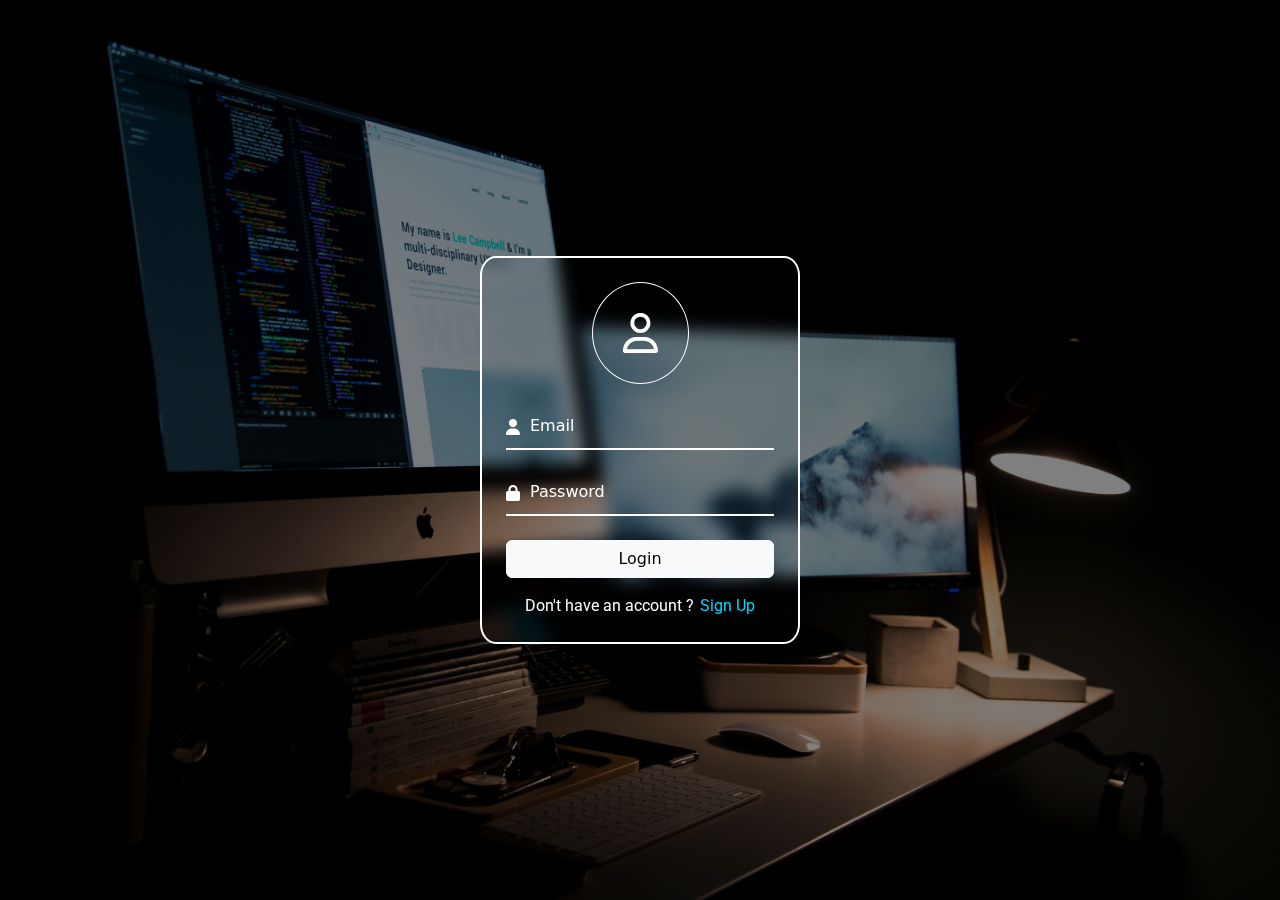
<file: index.html>
<!DOCTYPE html>
<html lang="en">
<head>
    <meta charset="UTF-8">
    <meta name="viewport" content="width=device-width, initial-scale=1.0">
    <title>Document</title>
    <link rel="preconnect" href="https://fonts.googleapis.com">
<link rel="preconnect" href="https://fonts.gstatic.com" crossorigin>
<link href="https://fonts.googleapis.com/css2?family=Roboto:ital,wght@0,100;0,300;0,400;0,500;0,700;0,900;1,100;1,300;1,400;1,500;1,700;1,900&display=swap" rel="stylesheet">
    <link rel="stylesheet" href="./css file/all.min.css">
    <link rel="stylesheet" href="./css file/bootstrap.min.css">
    <link rel="stylesheet" href="./css file/style-index.css">
</head>
<body>
    
<section class="login-sec d-flex align-items-center justify-content-center">
    
<form id="loginForm" action="" class="  text-center form-style py-4 px-4  col-md-6 col-sm-8 col-lg-4 col-xl-3 col-10">
    <div class="log">
        <i class="fa-regular fa-user mb-4  rounded-circle  "></i>
       
    </div>
   
   <div class="user-input d-flex align-items-baseline mb-4 ">
    <i class="fa-solid fa-user"></i>
    <div class="position-relative  col-10">
        
        <input type="text" id="email-login"placeholder="" class="log-input">
        <label for="email-login">Email</label >

    </div>
    
   </div>
   <div class="user-input d-flex align-items-baseline mb-4 position-relative  ">
    <i class="fa-solid fa-lock"></i>
    <div class="position-relative  col-12">
        
        <input type="password" id="password-login" placeholder=" " class="log-input">
        <label for="password-login">Password</label>
        
       
        
    </div>
   
    
    
   </div>
   <p class="text-info danger d-none ">email or password are invalid</p>
   <div>
    <button class="btn btn-light w-100">Login</button>
   </div>
   <div class="mt-3 text-center">
    <span>Don't have an account ?</span>
    <a href="./signUp.html">Sign Up</a>
   </div>
</form>

</section>


    <script src="./js file/bootstrap.bundle.min.js"></script>
    <script src="./js file/login.js"></script>
</body>
</html>
</file>
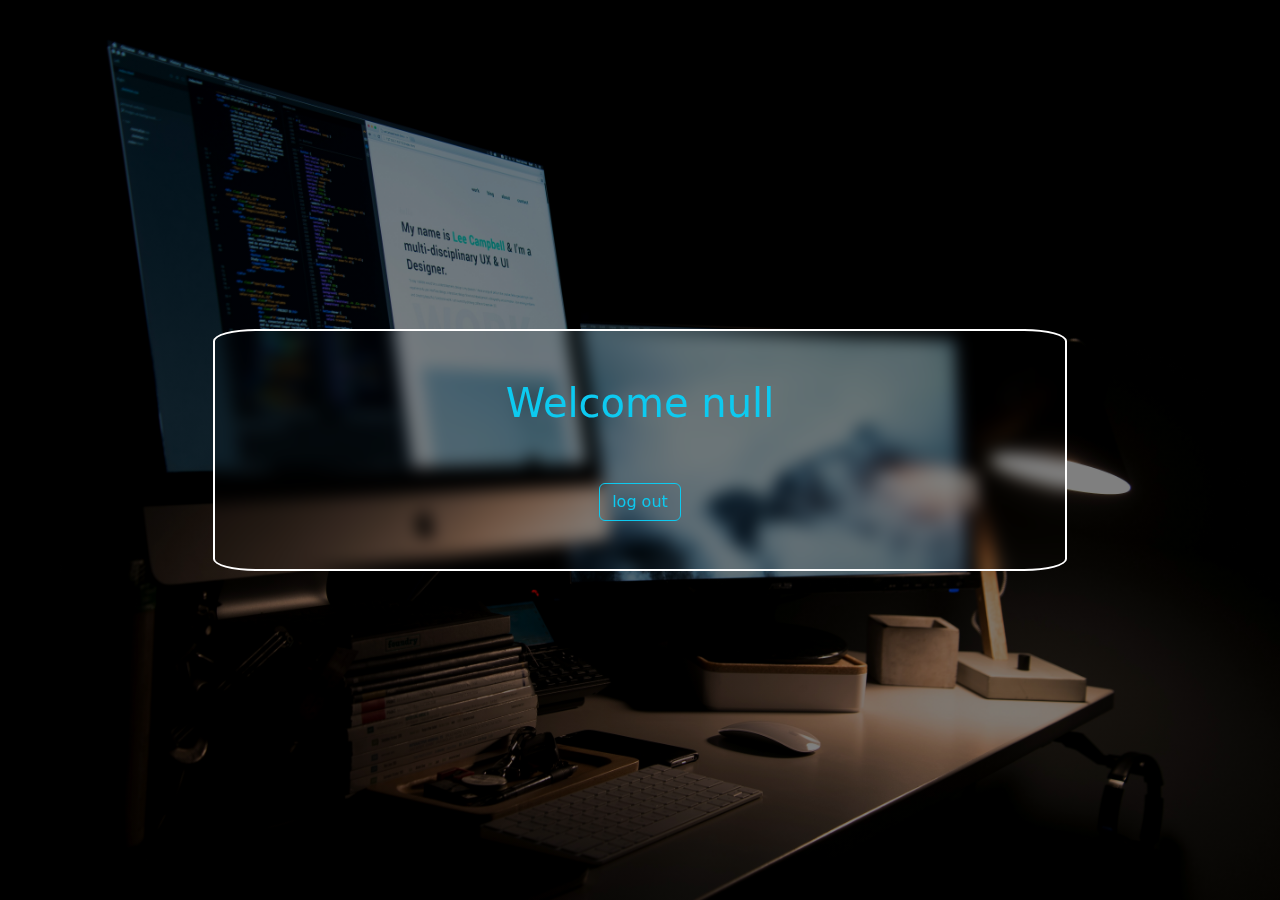
<file: home.html>
<!DOCTYPE html>
<html lang="en">
<head>
    <meta charset="UTF-8">
    <meta name="viewport" content="width=device-width, initial-scale=1.0">
    <title>Document</title>
    <link rel="preconnect" href="https://fonts.googleapis.com">
<link rel="preconnect" href="https://fonts.gstatic.com" crossorigin>
<link href="https://fonts.googleapis.com/css2?family=Roboto:ital,wght@0,100;0,300;0,400;0,500;0,700;0,900;1,100;1,300;1,400;1,500;1,700;1,900&display=swap" rel="stylesheet">
    <link rel="stylesheet" href="./css file/all.min.css">
    <link rel="stylesheet" href="./css file/bootstrap.min.css">
    <link rel="stylesheet" href="./css file/style-index.css">
</head>
<body>
    
<section class="login-sec d-flex align-items-center justify-content-center">
    
<form action="" class="  text-center form-style pt-5 px-5  col-8">
    <h1 class="text-info"></h1>
  
   
   
   <button class="btn btn-outline-info my-5"> log out</button>
  
   
</form>

</section>


    <script src="./js file/bootstrap.bundle.min.js"></script>
    <script src="./js file/welcom.js"></script>
</body>
</html>
</file>
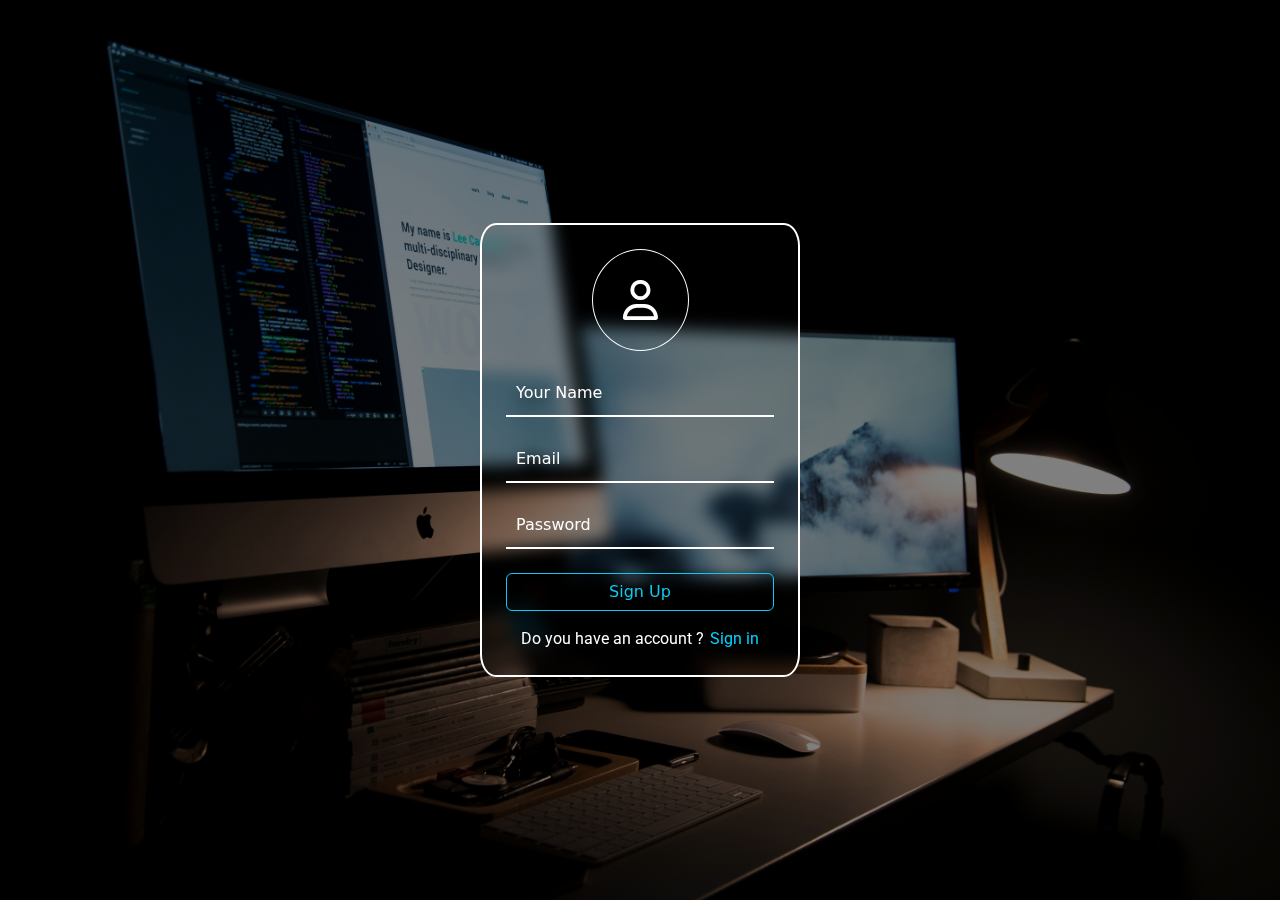
<file: signUp.html>
<!DOCTYPE html>
<html lang="en">
<head>
    <meta charset="UTF-8">
    <meta name="viewport" content="width=device-width, initial-scale=1.0">
    <title>Document</title>
    <link rel="preconnect" href="https://fonts.googleapis.com">
<link rel="preconnect" href="https://fonts.gstatic.com" crossorigin>
<link href="https://fonts.googleapis.com/css2?family=Roboto:ital,wght@0,100;0,300;0,400;0,500;0,700;0,900;1,100;1,300;1,400;1,500;1,700;1,900&display=swap" rel="stylesheet">
    <link rel="stylesheet" href="./css file/all.min.css">
    <link rel="stylesheet" href="./css file/bootstrap.min.css">
    <link rel="stylesheet" href="./css file/style-index.css">
</head>
<body>
    
<section class="login-sec d-flex align-items-center justify-content-center">
    
<form action="" class="  text-center form-style py-4 px-4  col-md-6 col-sm-8 col-lg-4 col-xl-3 col-10">
    <div class="log">
        <i class="fa-regular fa-user mb-4  rounded-circle  "></i>
       
    </div>
   
    <div class="user-input d-flex align-items-baseline mb-4 position-relative">
       
        <div class=" position-relative  col-10">
            
            <input type="text" id="NameInput"placeholder="" class="log-input">
            <label for="NameInput">Your Name</label >
    
        </div>
        <span class="position-absolute text-info d-none">the name is not valid</span>
       
       </div>

   <div class="user-input  d-flex align-items-baseline mb-4 position-relative">
   
    <div class="position-relative  col-10">
        
        <input type="text" id="newEmail"placeholder="" class="log-input">
        <label for="newEmail">Email</label >

    </div>
    <span class="position-absolute text-info d-none">the Email is not valid</span>
    
   </div>
   
   
   <div class="user-input d-flex align-items-baseline mb-4 position-relative  ">
    
    <div class="position-relative  col-12">
        
        <input type="password" id="newPassword" placeholder=" " class="log-input">
        <label for="newPassword">Password</label>
        
       
        
    </div>
   
    <span class="position-absolute text-info d-none"> password must have special charc,capital,number</span>
    
   </div>
   <p class="text-success success d-none">Success!</p>
   <div>
    <button class="btn btn-outline-info w-100">Sign Up</button>
   </div>
   <div class="mt-3 text-center">
    <span>Do you have an account ?</span>
    <a href="./index.html">Sign in</a>
   </div>
</form>

</section>


    <script src="./js file/bootstrap.bundle.min.js"></script>
    <script src="./js file/index.js"></script>
</body>
</html>
</file>
<file: css file/style-index.css>
:root{
    --font-login:"Roboto", sans-serif;
    box-sizing: border-box;
    padding: 0;
    margin: 0;
}

.login-sec{
    min-height: 100vh;
    background-image:linear-gradient(rgba(0,0,0,0.5),rgba(0,0,0,0.5)) ,url(../lee-campbell-DtDlVpy-vvQ-unsplash.jpg);
    background-position: center center;
    background-size: cover;
    }
    .form-style{
        background-color: transparent;
        border: solid 2px white;
        border-radius: 5%;
        backdrop-filter:blur(8px);
        transition: all 1s;
        animation-iteration-count: infinite;
        animation-duration:2s;
        animation-direction: alternate;
        animation-timing-function: linear;
        
        /* animation-delay: 0.1s; */
        animation: name duration timing-function delay iteration-count direction fill-mode;
    }
    .form-style:hover{
        animation-name: color-border;
    }
    @keyframes color-border {
   
    0% {border-top-color: rgb(0, 213, 255);border-left-color: rgb(0, 213, 255);}
    35% {border-right-color: rgb(0, 213, 255);}
    70% {border-bottom-color: rgb(0, 213, 255);border-left-color: white;}
    100% {border-left-color: rgb(0, 213, 255);;}
    
    }
    .form-style input{
      width: 100%;
      background-color: transparent;
      border: 0;
      outline: none;
      padding: 0.5rem;
      color: aliceblue;
    }
    .user-input label{
        position: absolute;
        color: white;
        bottom: 0;
        left: 0;
       cursor:text;
        padding: 10px;
        transition: all 0.5s;

    }
    .user-input span{
        left: 10px;
        bottom: -50%;
        font-size: 12px;
    }
     .log-input:focus +label{
           font-size: 14px;
           transform: translateY(-50%);
    }
    input:not(:placeholder-shown)+label{
        font-size: 14px;
           transform: translateY(-50%);
    }
    .form-style .user-input{
        border-bottom:2px white solid;
    }
    .user-input i{
        color: white;;
    }
    .form-style a{
        text-decoration: none;
        color:rgb(0, 213, 255);
        font-family: var(--font-login);
        transition: all  1s;
    }
    .form-style span{
        color: white;
        font-family: var(--font-login);
    }
    .form-style a:hover{
        text-decoration: underline;
        
    }
    .form-style .log i{
        font-size: 40px;
        padding: 30px;
        border: 1px solid white;
        color: white;
    }
    i.fa-regular,i{
cursor: pointer;
    }
</file>
